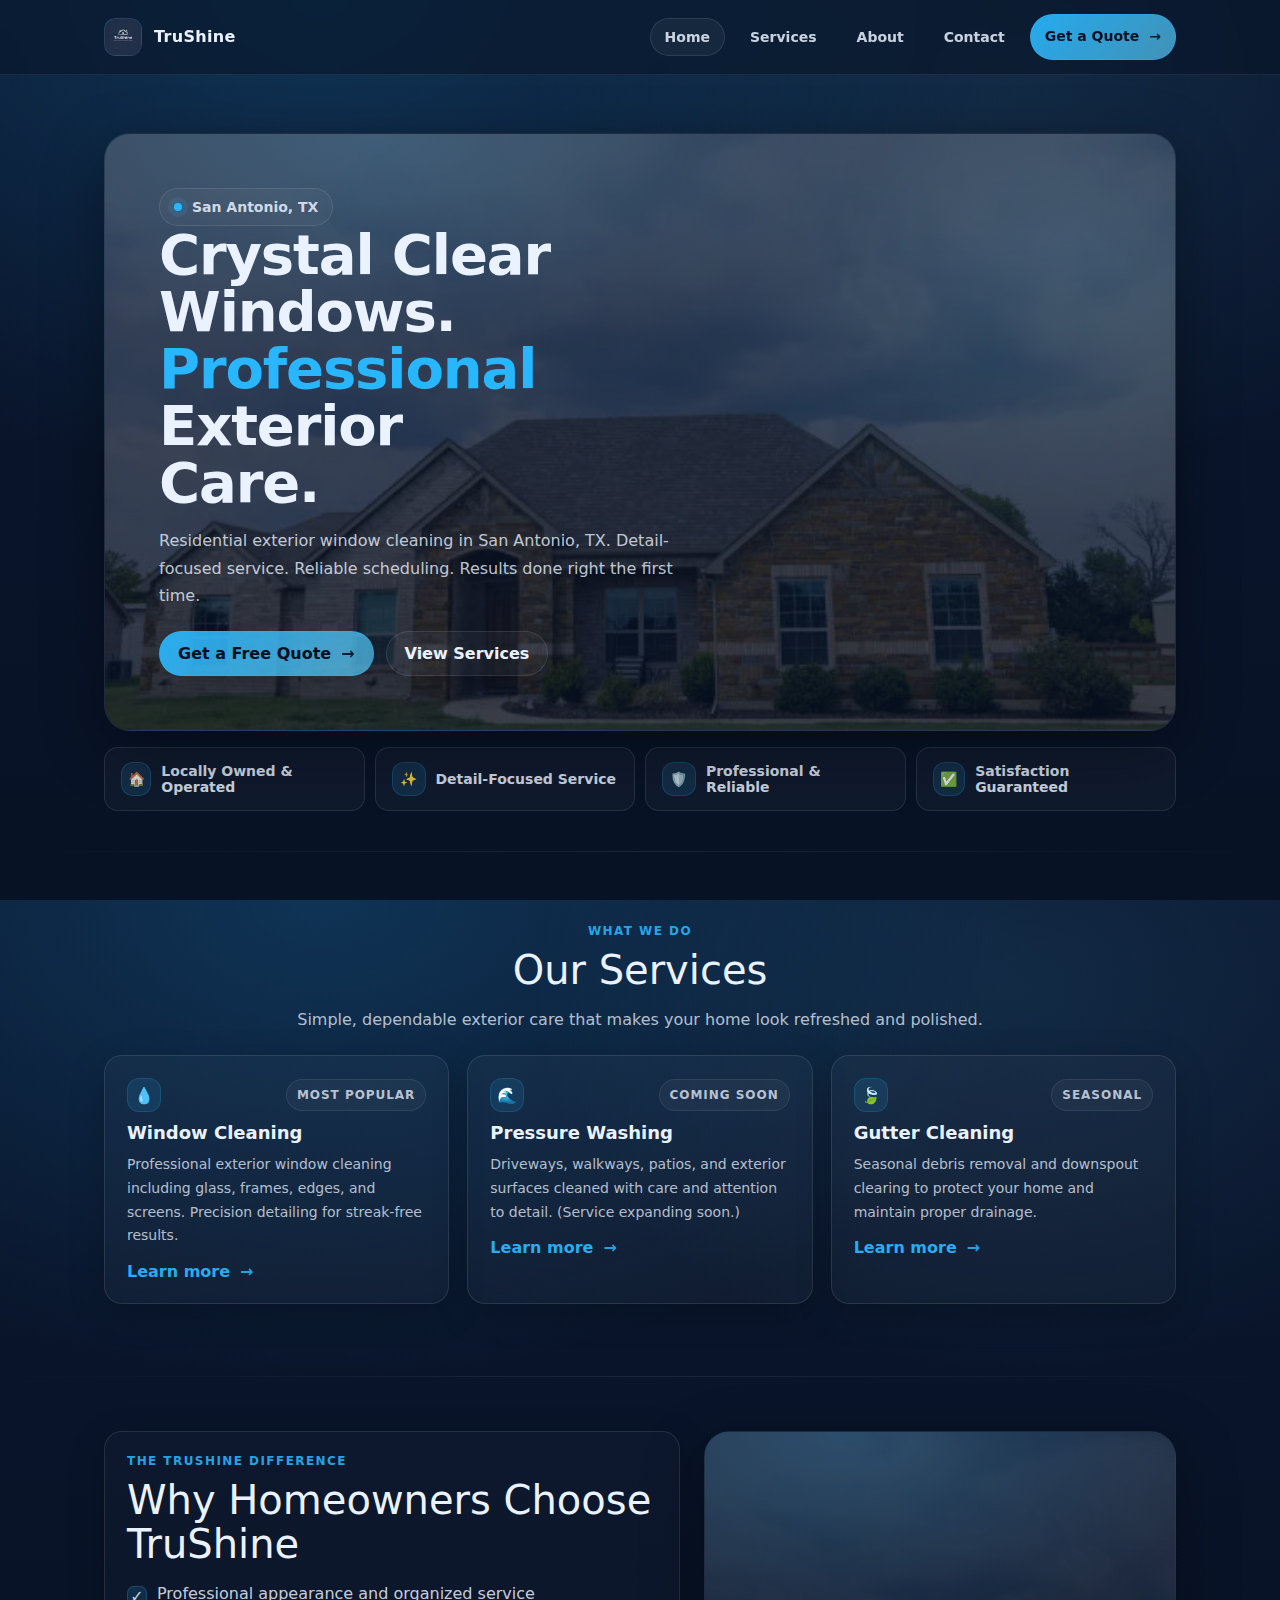
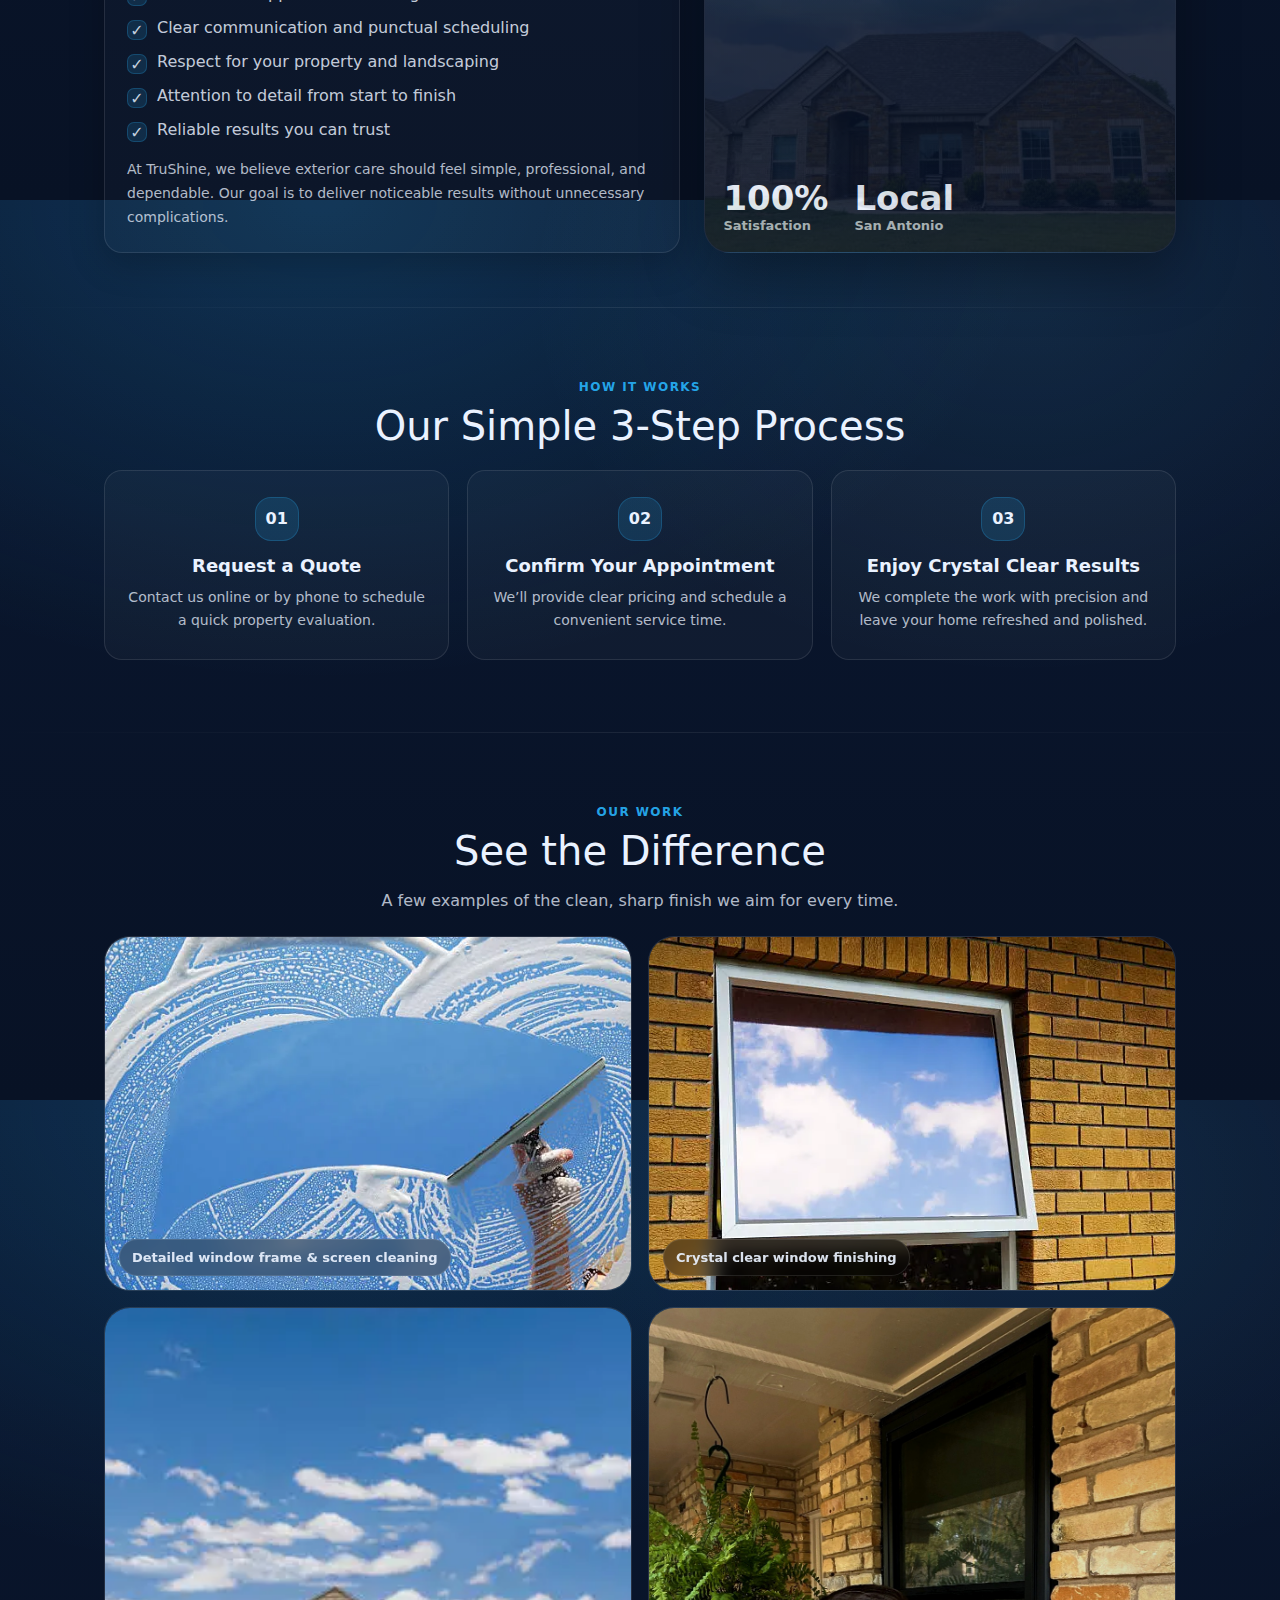
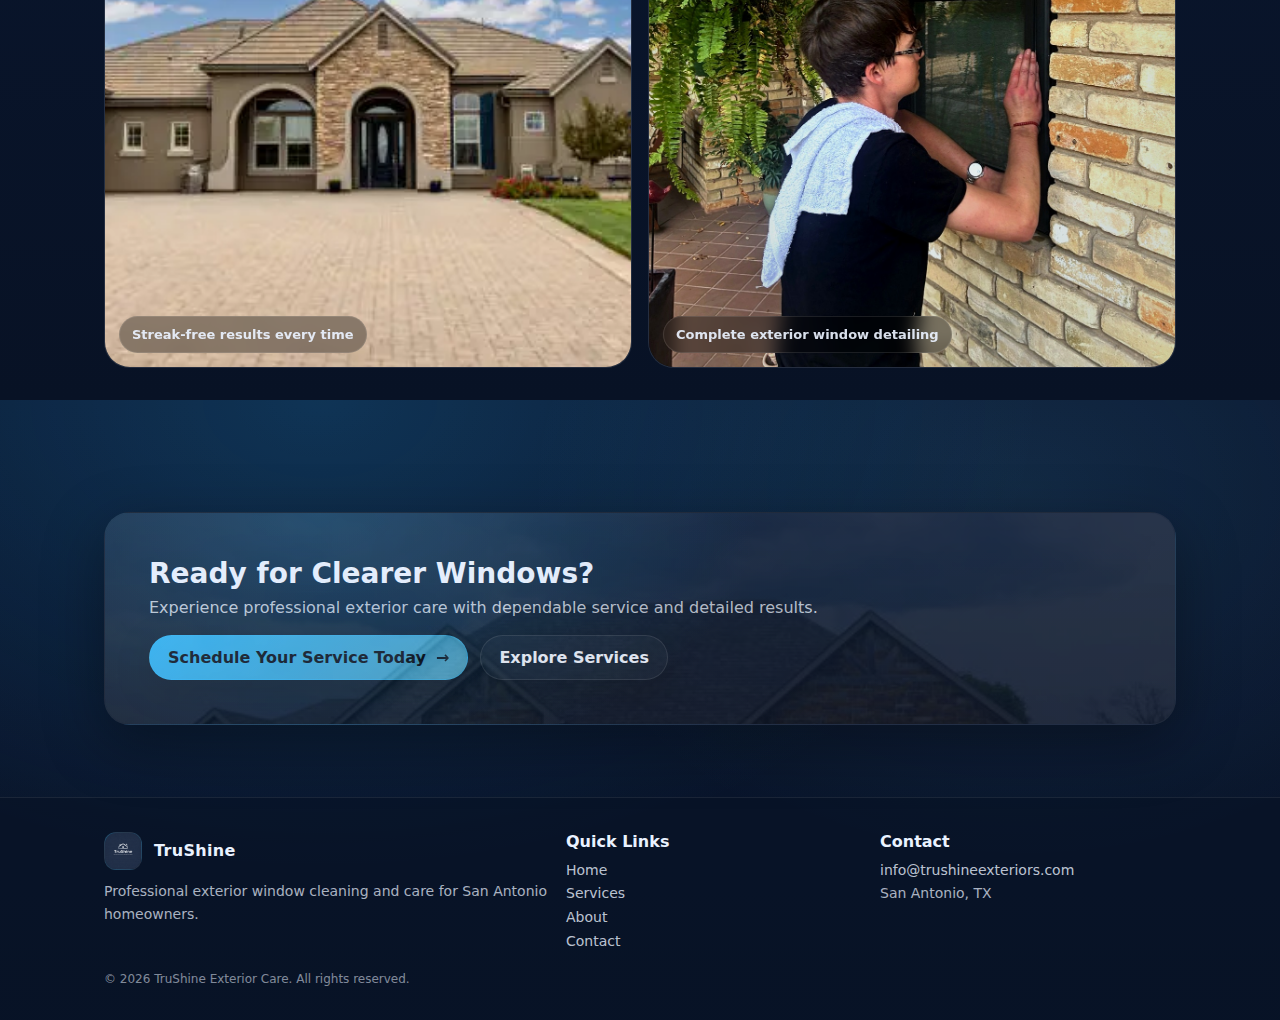
<file: index.html>
<!doctype html>
<html lang="en">
<head>
  <meta charset="utf-8" />
  <meta name="viewport" content="width=device-width,initial-scale=1" />
  <title>TruShine Exterior Care | San Antonio, TX</title>
  <meta name="description" content="Crystal clear windows and professional exterior care for San Antonio homeowners. Detail-focused service, reliable scheduling, results done right the first time." />
  <link rel="stylesheet" href="assets/css/styles.css" />
</head>

<body>
  <!-- NAV -->
  <header class="nav">
    <div class="nav-inner">
      <a class="brand" href="index.html">
        <div class="brand-mark">
          <img src="assets/img/logo.png" alt="TruShine logo">
        </div>
        <span>TruShine</span>
      </a>

      <nav class="nav-links" aria-label="Primary">
        <a class="pill active" href="index.html">Home</a>
        <a class="pill" href="service.html">Services</a>
        <a class="pill" href="about.html">About</a>
        <a class="pill" href="contact.html">Contact</a>
        <a class="btn primary small" href="contact.html">Get a Quote <span class="arrow">→</span></a>
      </nav>
    </div>
  </header>

  <!-- HERO -->
  <section class="hero">
    <div class="container">
      <div class="hero-card">
        <div class="hero-bg" aria-hidden="true"></div>

        <div class="hero-inner">
          <div>
            <div class="badge"><span class="dot"></span> San Antonio, TX</div>

            <h1>
              Crystal Clear Windows.<br />
              <span class="accent">Professional</span> Exterior<br />
              Care.
            </h1>

            <p class="hero-sub">
              Residential exterior window cleaning in San Antonio, TX.
              Detail-focused service. Reliable scheduling. Results done right the first time.
            </p>

            <div class="hero-actions">
              <a class="btn primary" href="contact.html">Get a Free Quote <span class="arrow">→</span></a>
              <a class="btn" href="#services">View Services</a>
            </div>
          </div>

          <!-- Optional empty block (matches your screenshot layout) -->
          <div></div>
        </div>
      </div>

      <div class="trust-strip">
        <div class="trust-item">
          <div class="icon">🏠</div>
          Locally Owned &amp; Operated
        </div>
        <div class="trust-item">
          <div class="icon">✨</div>
          Detail-Focused Service
        </div>
        <div class="trust-item">
          <div class="icon">🛡️</div>
          Professional &amp; Reliable
        </div>
        <div class="trust-item">
          <div class="icon">✅</div>
          Satisfaction Guaranteed
        </div>
      </div>
    </div>
  </section>

  <hr class="sep" />

  <!-- SERVICES -->
  <section class="section" id="services">
    <div class="container">
      <div style="text-align:center; margin-bottom:22px;">
        <div class="kicker">What we do</div>
        <div class="h2">Our Services</div>
        <p class="p">Simple, dependable exterior care that makes your home look refreshed and polished.</p>
      </div>

      <div class="grid-3">
        <div class="card">
          <div class="card-top">
            <div class="icon">💧</div>
            <div class="chip">Most Popular</div>
          </div>
          <h3>Window Cleaning</h3>
          <p class="p">
            Professional exterior window cleaning including glass, frames, edges, and screens.
            Precision detailing for streak-free results.
          </p>
          <a class="more" href="service.html#window">Learn more <span class="arrow">→</span></a>
        </div>

        <div class="card">
          <div class="card-top">
            <div class="icon">🌊</div>
            <div class="chip">Coming Soon</div>
          </div>
          <h3>Pressure Washing</h3>
          <p class="p">
            Driveways, walkways, patios, and exterior surfaces cleaned with care and attention to detail.
            (Service expanding soon.)
          </p>
          <a class="more" href="service.html#pressure">Learn more <span class="arrow">→</span></a>
        </div>

        <div class="card">
          <div class="card-top">
            <div class="icon">🍃</div>
            <div class="chip">Seasonal</div>
          </div>
          <h3>Gutter Cleaning</h3>
          <p class="p">
            Seasonal debris removal and downspout clearing to protect your home and maintain proper drainage.
          </p>
          <a class="more" href="service.html#gutter">Learn more <span class="arrow">→</span></a>
        </div>
      </div>
    </div>
  </section>

  <hr class="sep" />

  <!-- DIFFERENCE -->
  <section class="section tight">
    <div class="container">
      <div class="split">
        <div class="card" style="background:rgba(255,255,255,.02)">
          <div class="kicker">The TruShine Difference</div>
          <div class="h2">Why Homeowners Choose TruShine</div>

          <ul class="bullets">
            <li><div class="check">✓</div> Professional appearance and organized service</li>
            <li><div class="check">✓</div> Clear communication and punctual scheduling</li>
            <li><div class="check">✓</div> Respect for your property and landscaping</li>
            <li><div class="check">✓</div> Attention to detail from start to finish</li>
            <li><div class="check">✓</div> Reliable results you can trust</li>
          </ul>

          <p class="p" style="margin-top:16px;">
            At TruShine, we believe exterior care should feel simple, professional, and dependable.
            Our goal is to deliver noticeable results without unnecessary complications.
          </p>
        </div>

        <div class="stat-panel" aria-label="Stats panel">
          <div class="stats">
            <div class="stat">
              <b>100%</b>
              <span>Satisfaction</span>
            </div>
            <div class="stat">
              <b>Local</b>
              <span>San Antonio</span>
            </div>
          </div>
        </div>

      </div>
    </div>
  </section>

  <hr class="sep" />

  <!-- PROCESS -->
  <section class="section">
    <div class="container">
      <div style="text-align:center; margin-bottom:22px;">
        <div class="kicker">How it works</div>
        <div class="h2">Our Simple 3-Step Process</div>
      </div>

      <div class="process">
        <div class="step">
          <div class="num">01</div>
          <h4>Request a Quote</h4>
          <p class="p">Contact us online or by phone to schedule a quick property evaluation.</p>
        </div>

        <div class="step">
          <div class="num">02</div>
          <h4>Confirm Your Appointment</h4>
          <p class="p">We’ll provide clear pricing and schedule a convenient service time.</p>
        </div>

        <div class="step">
          <div class="num">03</div>
          <h4>Enjoy Crystal Clear Results</h4>
          <p class="p">We complete the work with precision and leave your home refreshed and polished.</p>
        </div>
      </div>
    </div>
  </section>

  <hr class="sep" />

  <!-- OUR WORK -->
  <section class="section">
    <div class="container">
      <div style="text-align:center; margin-bottom:22px;">
        <div class="kicker">Our Work</div>
        <div class="h2">See the Difference</div>
        <p class="p">A few examples of the clean, sharp finish we aim for every time.</p>
      </div>

      <div class="work">
        <div class="work-card">
          <img src="assets/img/work-1.jpg" alt="Detailed window frame and screen cleaning">
          <div class="work-caption">
            <span class="tag">Detailed window frame &amp; screen cleaning</span>
          </div>
        </div>

        <div class="work-card">
          <img src="assets/img/work-2.jpg" alt="Crystal clear window finishing">
          <div class="work-caption">
            <span class="tag">Crystal clear window finishing</span>
          </div>
        </div>

        <div class="work-card">
          <img src="assets/img/work-3.jpg" alt="Professional results every time">
          <div class="work-caption">
            <span class="tag">Streak-free results every time</span>
          </div>
        </div>

        <div class="work-card">
          <img src="assets/img/work-4.jpg" alt="Complete exterior window detailing">
          <div class="work-caption">
            <span class="tag">Complete exterior window detailing</span>
          </div>
        </div>
      </div>
    </div>
  </section>

  <!-- CTA -->
  <section class="section">
    <div class="container">
      <div class="cta">
        <div class="cta-inner">
          <div>
            <h3>Ready for Clearer Windows?</h3>
            <p>Experience professional exterior care with dependable service and detailed results.</p>
          </div>
          <div style="display:flex; gap:12px; flex-wrap:wrap;">
            <a class="btn primary" href="contact.html">Schedule Your Service Today <span class="arrow">→</span></a>
            <a class="btn" href="service.html">Explore Services</a>
          </div>
        </div>
      </div>
    </div>
  </section>

  <!-- FOOTER -->
  <footer class="footer">
    <div class="container">
      <div class="footer-grid">
        <div>
          <div class="brand" style="margin-bottom:10px;">
            <div class="brand-mark"><img src="assets/img/logo.png" alt="TruShine logo"></div>
            <span>TruShine</span>
          </div>
          <div class="small">Professional exterior window cleaning and care for San Antonio homeowners.</div>
        </div>

        <div>
          <div style="font-weight:900; margin-bottom:8px;">Quick Links</div>
          <div class="small">
            <a href="index.html">Home</a><br />
            <a href="service.html">Services</a><br />
            <a href="about.html">About</a><br />
            <a href="contact.html">Contact</a>
          </div>
        </div>

        <div>
          <div style="font-weight:900; margin-bottom:8px;">Contact</div>
          <div class="small">
            <a href="mailto:info@trushineexteriors.com">info@trushineexteriors.com</a><br />
            San Antonio, TX
          </div>
        </div>
      </div>

      <div class="copy">© <span id="y"></span> TruShine Exterior Care. All rights reserved.</div>
    </div>
  </footer>

  <script>
    document.getElementById("y").textContent = new Date().getFullYear();
  </script>
</body>
</html>
</file>
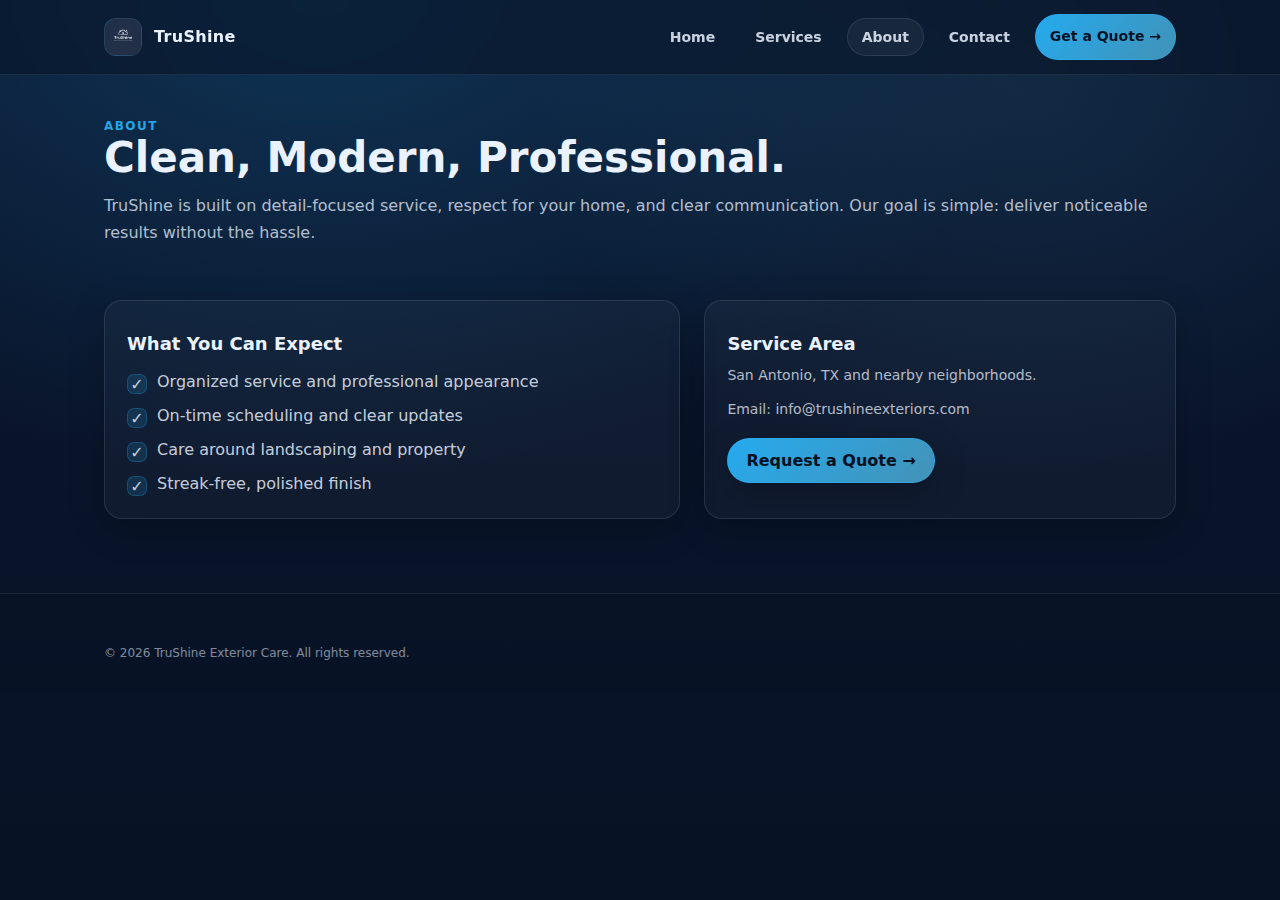
<file: about.html>
<!doctype html>
<html lang="en">
<head>
  <meta charset="utf-8" />
  <meta name="viewport" content="width=device-width,initial-scale=1" />
  <title>About | TruShine Exterior Care</title>
  <meta name="description" content="Learn about TruShine—locally owned, detail-focused exterior care in San Antonio, TX." />
  <link rel="stylesheet" href="assets/css/styles.css" />
</head>
<body>
  <header class="nav">
    <div class="nav-inner">
      <a class="brand" href="index.html">
        <div class="brand-mark"><img src="assets/img/logo.png" alt="TruShine logo"></div>
        <span>TruShine</span>
      </a>
      <nav class="nav-links">
        <a class="pill" href="index.html">Home</a>
        <a class="pill" href="services.html">Services</a>
        <a class="pill active" href="about.html">About</a>
        <a class="pill" href="contact.html">Contact</a>
        <a class="btn primary small" href="contact.html">Get a Quote →</a>
      </nav>
    </div>
  </header>

  <section class="page-hero">
    <div class="container">
      <div class="kicker">About</div>
      <h1>Clean, Modern, Professional.</h1>
      <p class="p">
        TruShine is built on detail-focused service, respect for your home, and clear communication.
        Our goal is simple: deliver noticeable results without the hassle.
      </p>

      <div class="section tight">
        <div class="split">
          <div class="card">
            <h3>What You Can Expect</h3>
            <ul class="bullets">
              <li><div class="check">✓</div> Organized service and professional appearance</li>
              <li><div class="check">✓</div> On-time scheduling and clear updates</li>
              <li><div class="check">✓</div> Care around landscaping and property</li>
              <li><div class="check">✓</div> Streak-free, polished finish</li>
            </ul>
          </div>

          <div class="card">
            <h3>Service Area</h3>
            <p class="p">San Antonio, TX and nearby neighborhoods.</p>
            <p class="p" style="margin-top:10px;">Email: <a href="mailto:info@trushineexteriors.com">info@trushineexteriors.com</a></p>
            <div style="margin-top:16px;">
              <a class="btn primary" href="contact.html">Request a Quote →</a>
            </div>
          </div>
        </div>
      </div>

    </div>
  </section>

  <footer class="footer">
    <div class="container">
      <div class="copy">© <span id="y"></span> TruShine Exterior Care. All rights reserved.</div>
    </div>
  </footer>
  <script>document.getElementById("y").textContent=new Date().getFullYear();</script>
</body>
</html>
</file>
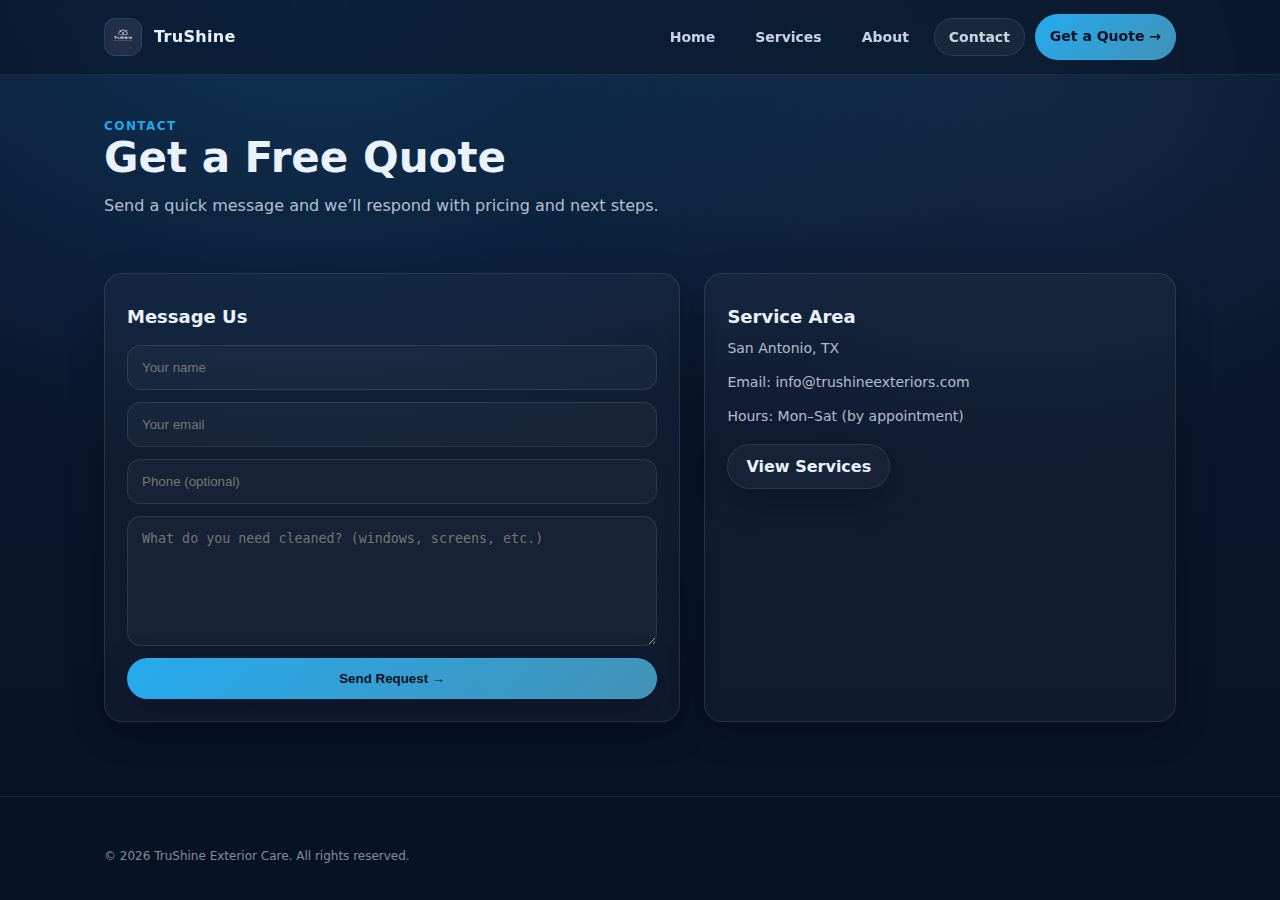
<file: contact.html>
<!doctype html>
<html lang="en">
<head>
  <meta charset="utf-8" />
  <meta name="viewport" content="width=device-width,initial-scale=1" />
  <title>Get a Quote | TruShine Exterior Care</title>
  <meta name="description" content="Request a quote for window cleaning and exterior care in San Antonio, TX." />
  <link rel="stylesheet" href="assets/css/styles.css" />
</head>
<body>
  <header class="nav">
    <div class="nav-inner">
      <a class="brand" href="index.html">
        <div class="brand-mark"><img src="assets/img/logo.png" alt="TruShine logo"></div>
        <span>TruShine</span>
      </a>
      <nav class="nav-links">
        <a class="pill" href="index.html">Home</a>
        <a class="pill" href="services.html">Services</a>
        <a class="pill" href="about.html">About</a>
        <a class="pill active" href="contact.html">Contact</a>
        <a class="btn primary small" href="contact.html">Get a Quote →</a>
      </nav>
    </div>
  </header>

  <section class="page-hero">
    <div class="container">
      <div class="kicker">Contact</div>
      <h1>Get a Free Quote</h1>
      <p class="p">Send a quick message and we’ll respond with pricing and next steps.</p>

      <div class="section tight">
        <div class="split">
          <div class="card">
            <h3>Message Us</h3>

            <!-- This is a simple “mailto” form (no backend).
                 If you want a real form (free), we can add Formspree later. -->
            <form class="form" action="mailto:info@trushineexteriors.com" method="post" enctype="text/plain">
              <input class="input" name="name" placeholder="Your name" required>
              <input class="input" name="email" placeholder="Your email" type="email" required>
              <input class="input" name="phone" placeholder="Phone (optional)">
              <textarea class="input" name="message" placeholder="What do you need cleaned? (windows, screens, etc.)" required></textarea>
              <button class="btn primary" type="submit">Send Request →</button>
            </form>
          </div>

          <div class="card">
            <h3>Service Area</h3>
            <p class="p">San Antonio, TX</p>
            <p class="p" style="margin-top:10px;">
              Email: <a href="mailto:info@trushineexteriors.com">info@trushineexteriors.com</a>
            </p>
            <p class="p" style="margin-top:10px;">
              Hours: Mon–Sat (by appointment)
            </p>

            <div style="margin-top:16px;">
              <a class="btn" href="services.html">View Services</a>
            </div>
          </div>
        </div>
      </div>

    </div>
  </section>

  <footer class="footer">
    <div class="container">
      <div class="copy">© <span id="y"></span> TruShine Exterior Care. All rights reserved.</div>
    </div>
  </footer>
  <script>document.getElementById("y").textContent=new Date().getFullYear();</script>
</body>
</html>
</file>
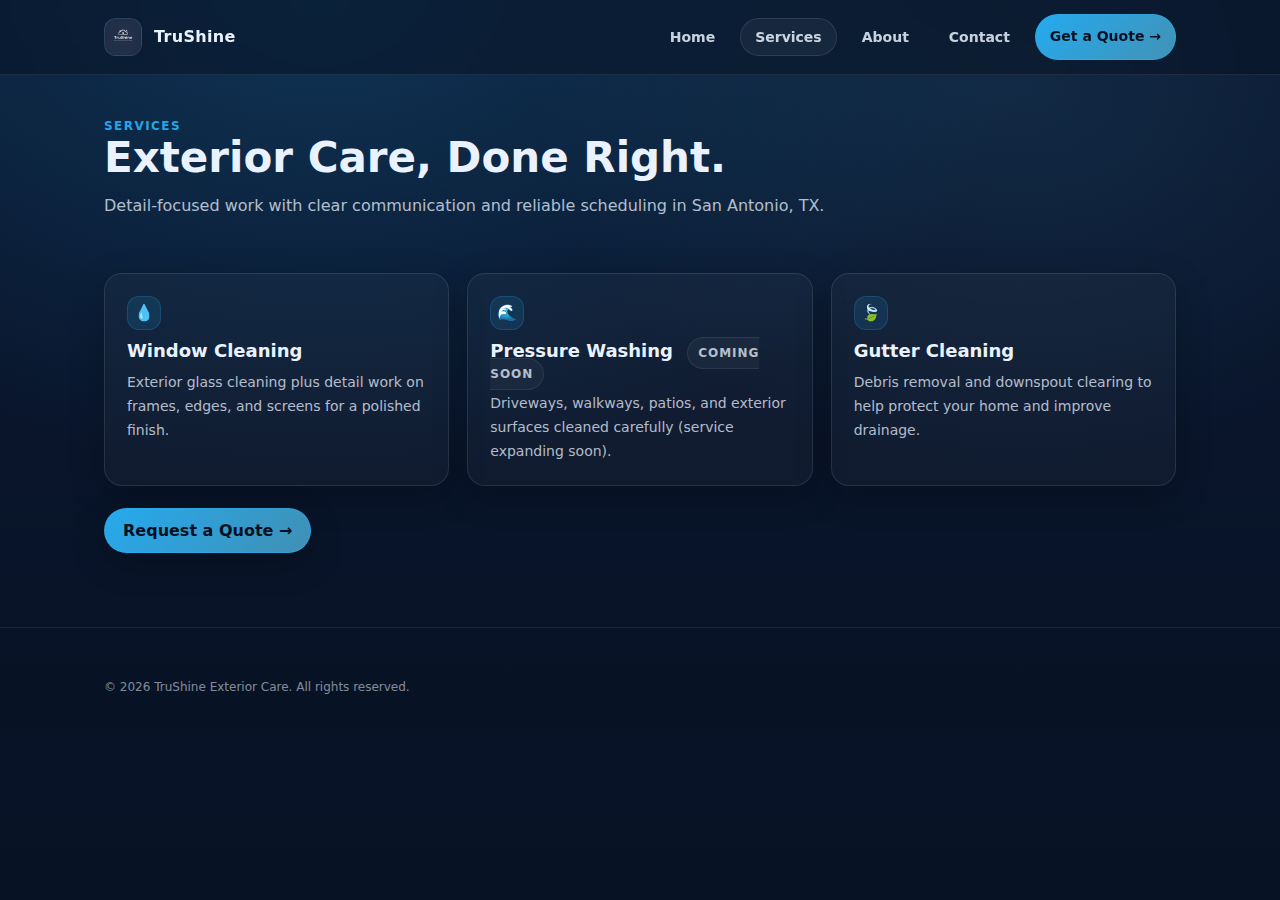
<file: service.html>
<!doctype html>
<html lang="en">
<head>
  <meta charset="utf-8" />
  <meta name="viewport" content="width=device-width,initial-scale=1" />
  <title>Services | TruShine Exterior Care</title>
  <meta name="description" content="TruShine services: exterior window cleaning, pressure washing (coming soon), and gutter cleaning in San Antonio, TX." />
  <link rel="stylesheet" href="assets/css/styles.css" />
</head>
<body>
  <header class="nav">
    <div class="nav-inner">
      <a class="brand" href="index.html">
        <div class="brand-mark"><img src="assets/img/logo.png" alt="TruShine logo"></div>
        <span>TruShine</span>
      </a>
      <nav class="nav-links">
        <a class="pill" href="index.html">Home</a>
        <a class="pill active" href="services.html">Services</a>
        <a class="pill" href="about.html">About</a>
        <a class="pill" href="contact.html">Contact</a>
        <a class="btn primary small" href="contact.html">Get a Quote →</a>
      </nav>
    </div>
  </header>

  <section class="page-hero">
    <div class="container">
      <div class="kicker">Services</div>
      <h1>Exterior Care, Done Right.</h1>
      <p class="p">Detail-focused work with clear communication and reliable scheduling in San Antonio, TX.</p>

      <div class="section tight">
        <div class="grid-3">
          <div class="card" id="window">
            <div class="icon">💧</div>
            <h3>Window Cleaning</h3>
            <p class="p">Exterior glass cleaning plus detail work on frames, edges, and screens for a polished finish.</p>
          </div>

          <div class="card" id="pressure">
            <div class="icon">🌊</div>
            <h3>Pressure Washing <span class="chip" style="margin-left:8px;">Coming Soon</span></h3>
            <p class="p">Driveways, walkways, patios, and exterior surfaces cleaned carefully (service expanding soon).</p>
          </div>

          <div class="card" id="gutter">
            <div class="icon">🍃</div>
            <h3>Gutter Cleaning</h3>
            <p class="p">Debris removal and downspout clearing to help protect your home and improve drainage.</p>
          </div>
        </div>

        <div style="margin-top:22px;">
          <a class="btn primary" href="contact.html">Request a Quote →</a>
        </div>
      </div>
    </div>
  </section>

  <footer class="footer">
    <div class="container">
      <div class="copy">© <span id="y"></span> TruShine Exterior Care. All rights reserved.</div>
    </div>
  </footer>
  <script>document.getElementById("y").textContent=new Date().getFullYear();</script>
</body>
</html>
</file>
<file: assets/css/styles.css>
:root{
  --bg:#0a1730;
  --bg2:#081225;
  --surface:#0f2347;
  --card:#0b1a33;
  --text:#eaf2ff;
  --muted:rgba(234,242,255,.75);
  --muted2:rgba(234,242,255,.6);
  --line:rgba(255,255,255,.08);
  --accent:#28b7ff;
  --accent2:#5fd3ff;

  --radius:18px;
  --radius2:26px;
  --shadow: 0 18px 60px rgba(0,0,0,.35);
  --shadow2: 0 10px 35px rgba(0,0,0,.22);

  --max: 1120px;
  --pad: 24px;

  --font: ui-sans-serif, system-ui, -apple-system, Segoe UI, Roboto, Helvetica, Arial, "Apple Color Emoji","Segoe UI Emoji";
}

*{box-sizing:border-box}
html,body{height:100%}
body{
  margin:0;
  font-family:var(--font);
  color:var(--text);
  background: radial-gradient(1200px 800px at 25% 0%, rgba(40,183,255,.18), transparent 60%),
              radial-gradient(900px 700px at 80% 10%, rgba(95,211,255,.10), transparent 55%),
              linear-gradient(180deg, var(--bg) 0%, var(--bg2) 100%);
}

a{color:inherit; text-decoration:none}
img{max-width:100%; display:block}
.container{max-width:var(--max); margin:0 auto; padding:0 var(--pad)}
.section{padding:72px 0}
.section.tight{padding:54px 0}
.kicker{
  letter-spacing:.12em;
  text-transform:uppercase;
  font-weight:700;
  color:rgba(40,183,255,.9);
  font-size:12px;
}
.h2{
  font-size:40px;
  line-height:1.1;
  margin:10px 0 14px;
}
.p{
  color:var(--muted);
  line-height:1.7;
  margin:0;
}
hr.sep{
  border:0;
  height:1px;
  background:linear-gradient(90deg, transparent, var(--line), transparent);
  margin:0;
}

/* NAV */
.nav{
  position:sticky;
  top:0;
  z-index:50;
  backdrop-filter: blur(12px);
  background: rgba(8,18,37,.55);
  border-bottom:1px solid var(--line);
}
.nav-inner{
  display:flex;
  align-items:center;
  justify-content:space-between;
  gap:18px;
  padding:14px var(--pad);
  max-width:var(--max);
  margin:0 auto;
}
.brand{
  display:flex;
  align-items:center;
  gap:12px;
  font-weight:800;
  letter-spacing:.02em;
}
.brand-mark{
  width:38px; height:38px;
  border-radius:12px;
  background: linear-gradient(135deg, rgba(40,183,255,.28), rgba(255,255,255,.06));
  border:1px solid var(--line);
  display:grid; place-items:center;
  overflow:hidden;
}
.brand-mark img{width:100%; height:100%; object-fit:cover}
.nav-links{
  display:flex;
  align-items:center;
  gap:10px;
  flex-wrap:wrap;
}
.pill{
  padding:10px 14px;
  border-radius:999px;
  border:1px solid transparent;
  color:rgba(234,242,255,.85);
  font-weight:600;
  font-size:14px;
}
.pill:hover{border-color:var(--line); background:rgba(255,255,255,.03)}
.pill.active{background:rgba(255,255,255,.05); border-color:rgba(255,255,255,.10)}
.btn{
  display:inline-flex;
  align-items:center;
  justify-content:center;
  gap:10px;
  padding:12px 18px;
  border-radius:999px;
  border:1px solid rgba(255,255,255,.10);
  background:rgba(255,255,255,.03);
  color:var(--text);
  font-weight:700;
  box-shadow: var(--shadow2);
}
.btn:hover{transform:translateY(-1px); background:rgba(255,255,255,.05)}
.btn.primary{
  border-color: rgba(40,183,255,.35);
  background: linear-gradient(135deg, rgba(40,183,255,.92), rgba(95,211,255,.65));
  color:#051022;
}
.btn.primary:hover{filter:brightness(1.03)}
.btn.small{padding:10px 14px; font-size:14px; box-shadow:none}
.arrow{opacity:.9}

/* HERO */
.hero{
  padding:58px 0 40px;
}
.hero-card{
  border-radius: var(--radius2);
  overflow:hidden;
  position:relative;
  border:1px solid rgba(255,255,255,.10);
  background:
    radial-gradient(900px 400px at 25% 0%, rgba(40,183,255,.18), transparent 55%),
    radial-gradient(700px 480px at 90% 20%, rgba(95,211,255,.14), transparent 60%),
    linear-gradient(180deg, rgba(10,23,48,.88), rgba(8,18,37,.88));
  box-shadow: var(--shadow);
}
.hero-bg{
  position:absolute; inset:0;
  background-image:url("../img/hero-bg.jpg");
  background-size:cover;
  background-position:center;
  opacity:.20;
  filter:saturate(1.1) contrast(1.05);
}
.hero-inner{
  position:relative;
  padding:54px;
  display:grid;
  grid-template-columns: 1.25fr .75fr;
  gap:28px;
  align-items:end;
}
.hero h1{
  margin:0 0 12px;
  font-size:56px;
  line-height:1.02;
  letter-spacing:-.02em;
}
.hero .accent{color:var(--accent)}
.hero-sub{
  max-width:54ch;
  color:rgba(234,242,255,.80);
  line-height:1.7;
}
.hero-actions{
  display:flex;
  gap:12px;
  flex-wrap:wrap;
  margin-top:22px;
}
.badge{
  display:inline-flex;
  align-items:center;
  gap:10px;
  padding:10px 14px;
  border-radius:999px;
  border:1px solid rgba(255,255,255,.10);
  background:rgba(255,255,255,.03);
  color:rgba(234,242,255,.85);
  font-weight:700;
  font-size:14px;
}
.badge .dot{
  width:8px; height:8px; border-radius:50%;
  background:var(--accent);
  box-shadow:0 0 0 6px rgba(40,183,255,.12);
}

/* TRUST STRIP */
.trust-strip{
  margin-top:16px;
  display:grid;
  grid-template-columns: repeat(4, 1fr);
  gap:10px;
}
.trust-item{
  border:1px solid rgba(255,255,255,.10);
  background:rgba(255,255,255,.03);
  padding:14px 16px;
  border-radius: 14px;
  display:flex;
  align-items:center;
  gap:10px;
  color:rgba(234,242,255,.85);
  font-weight:700;
  font-size:14px;
}
.icon{
  width:34px; height:34px;
  border-radius:12px;
  background: rgba(40,183,255,.12);
  border:1px solid rgba(40,183,255,.18);
  display:grid; place-items:center;
}

/* SERVICES */
.grid-3{display:grid; grid-template-columns:repeat(3,1fr); gap:18px}
.card{
  border:1px solid rgba(255,255,255,.10);
  background:rgba(255,255,255,.03);
  border-radius: var(--radius);
  padding:22px;
  box-shadow: var(--shadow2);
}
.card h3{margin:10px 0 10px; font-size:18px}
.card .p{font-size:14px}
.card-top{
  display:flex; align-items:center; justify-content:space-between; gap:12px;
}
.chip{
  font-size:12px;
  font-weight:800;
  letter-spacing:.08em;
  text-transform:uppercase;
  color:rgba(234,242,255,.75);
  padding:8px 10px;
  border-radius:999px;
  background:rgba(255,255,255,.04);
  border:1px solid rgba(255,255,255,.08);
}
.card a.more{
  margin-top:14px;
  display:inline-flex;
  gap:10px;
  align-items:center;
  color:rgba(40,183,255,.95);
  font-weight:800;
}

/* SPLIT */
.split{
  display:grid;
  grid-template-columns: 1.1fr .9fr;
  gap:24px;
  align-items:stretch;
}
.bullets{
  margin:18px 0 0;
  padding:0;
  list-style:none;
  display:grid;
  gap:12px;
}
.bullets li{
  display:flex; gap:10px; align-items:flex-start;
  color:rgba(234,242,255,.84);
}
.check{
  width:20px; height:20px;
  border-radius:7px;
  display:grid; place-items:center;
  background:rgba(40,183,255,.14);
  border:1px solid rgba(40,183,255,.22);
  margin-top:2px;
}
.stat-panel{
  position:relative;
  border-radius: var(--radius2);
  overflow:hidden;
  border:1px solid rgba(255,255,255,.10);
  background:
    radial-gradient(700px 360px at 30% 0%, rgba(40,183,255,.20), transparent 55%),
    linear-gradient(180deg, rgba(10,23,48,.78), rgba(8,18,37,.92));
  box-shadow: var(--shadow);
  min-height:280px;
}
.stat-panel::after{
  content:"";
  position:absolute; inset:0;
  background-image:url("../img/hero-bg.jpg");
  background-size:cover;
  background-position:center;
  opacity:.12;
}
.stats{
  position:absolute;
  bottom:18px;
  left:18px;
  right:18px;
  display:flex;
  gap:26px;
  align-items:flex-end;
}
.stat b{font-size:34px; line-height:1; display:block}
.stat span{color:rgba(234,242,255,.72); font-weight:700; font-size:13px}

/* PROCESS */
.process{
  display:grid;
  grid-template-columns: repeat(3, 1fr);
  gap:18px;
}
.step{
  text-align:center;
  padding:26px 18px;
  border-radius: var(--radius);
  border:1px solid rgba(255,255,255,.10);
  background:rgba(255,255,255,.03);
}
.step .num{
  width:44px; height:44px;
  margin:0 auto 14px;
  border-radius:16px;
  display:grid; place-items:center;
  background:rgba(40,183,255,.14);
  border:1px solid rgba(40,183,255,.22);
  font-weight:900;
}
.step h4{margin:0 0 10px; font-size:18px}
.step .p{font-size:14px}

/* WORK GRID */
.work{
  display:grid;
  grid-template-columns: repeat(2, 1fr);
  gap:16px;
}
.work-card{
  border-radius: var(--radius2);
  overflow:hidden;
  border:1px solid rgba(255,255,255,.10);
  background: rgba(255,255,255,.02);
  position:relative;
  min-height:260px;
}
.work-card img{
  width:100%;
  height:100%;
  object-fit:cover;
  transform:scale(1.02);
}
.work-caption{
  position:absolute;
  left:14px;
  bottom:14px;
  right:14px;
  display:flex;
  align-items:flex-end;
  justify-content:space-between;
  gap:12px;
}
.tag{
  padding:10px 12px;
  border-radius:999px;
  background: rgba(0,0,0,.35);
  border:1px solid rgba(255,255,255,.10);
  backdrop-filter: blur(10px);
  color:rgba(234,242,255,.92);
  font-weight:800;
  font-size:13px;
}

/* CTA */
.cta{
  border-radius: var(--radius2);
  border:1px solid rgba(255,255,255,.10);
  background:
    radial-gradient(800px 480px at 20% 0%, rgba(40,183,255,.22), transparent 55%),
    linear-gradient(180deg, rgba(10,23,48,.85), rgba(8,18,37,.95));
  box-shadow: var(--shadow);
  overflow:hidden;
  position:relative;
}
.cta::after{
  content:"";
  position:absolute; inset:0;
  background-image:url("../img/hero-bg.jpg");
  background-size:cover;
  background-position:center;
  opacity:.12;
}
.cta-inner{
  position:relative;
  padding:44px;
  display:flex;
  flex-wrap:wrap;
  align-items:center;
  justify-content:space-between;
  gap:18px;
}
.cta h3{margin:0; font-size:28px}
.cta p{margin:8px 0 0; color:rgba(234,242,255,.78)}

/* FOOTER */
.footer{
  padding:34px 0;
  border-top:1px solid var(--line);
  background: rgba(8,18,37,.55);
}
.footer-grid{
  display:grid;
  grid-template-columns: 1.2fr .8fr .8fr;
  gap:18px;
}
.small{font-size:14px; color:rgba(234,242,255,.72); line-height:1.7}
.footer a{color:rgba(234,242,255,.8)}
.footer a:hover{color:var(--text)}
.copy{
  margin-top:18px;
  color:rgba(234,242,255,.55);
  font-size:12px;
}

/* SIMPLE PAGES */
.page-hero{
  padding:44px 0 20px;
}
.page-hero h1{margin:0 0 10px; font-size:42px}
.form{
  margin-top:18px;
  display:grid;
  gap:12px;
}
.input{
  width:100%;
  padding:14px 14px;
  border-radius: 14px;
  border:1px solid rgba(255,255,255,.10);
  background:rgba(255,255,255,.03);
  color:var(--text);
  outline:none;
}
textarea.input{min-height:130px; resize:vertical}

/* RESPONSIVE */
@media (max-width: 980px){
  .hero-inner{grid-template-columns: 1fr; padding:38px}
  .hero h1{font-size:46px}
  .trust-strip{grid-template-columns:1fr 1fr}
  .grid-3{grid-template-columns:1fr}
  .split{grid-template-columns:1fr}
  .process{grid-template-columns:1fr}
  .work{grid-template-columns:1fr}
  .footer-grid{grid-template-columns:1fr}
}
@media (max-width: 520px){
  .hero h1{font-size:38px}
  .h2{font-size:32px}
}
</file>
